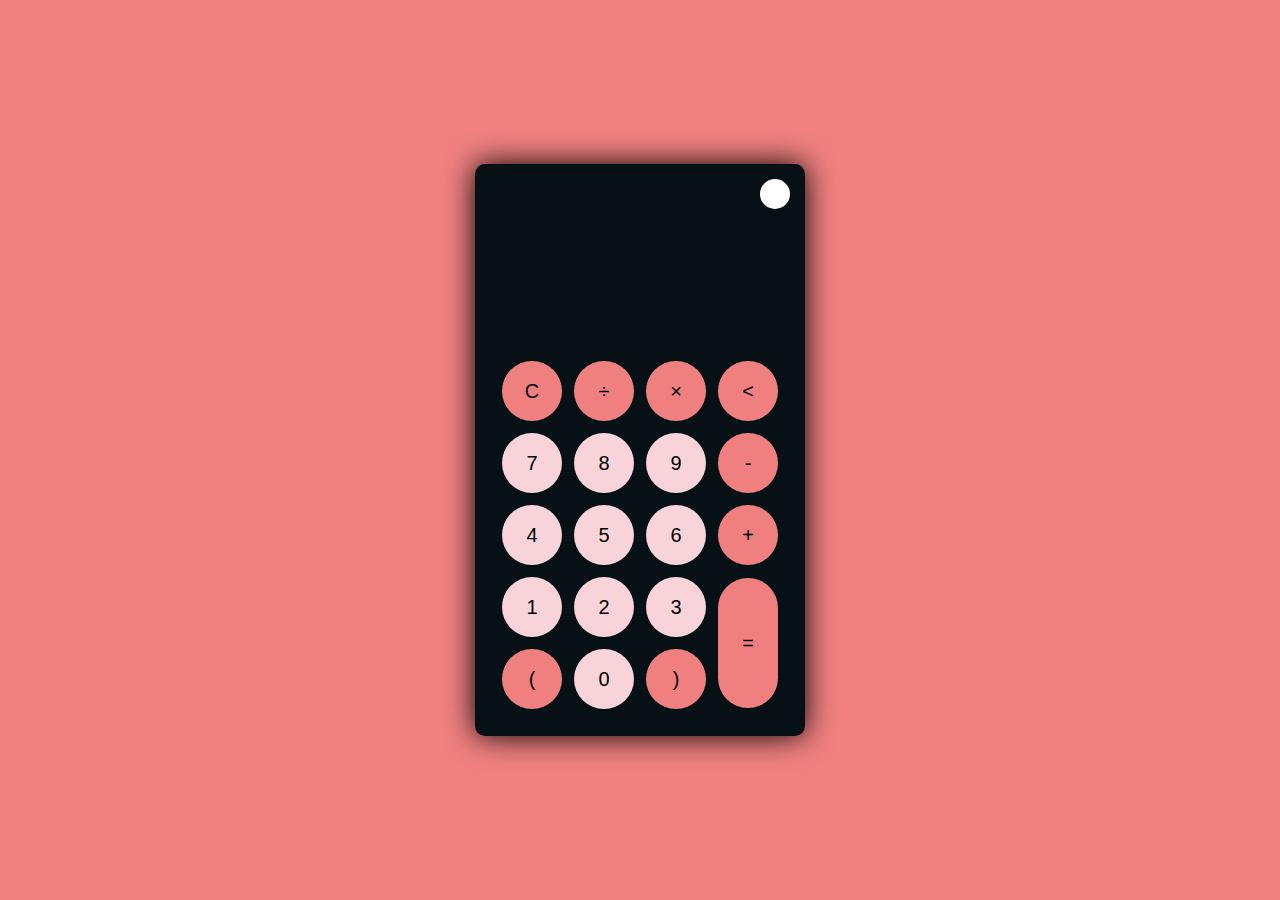
<file: Task-1_Calculator/calculator.html>
<!DOCTYPE html>
<html lang="en">
<head>
    <meta charset="UTF-8">
    <meta http-equiv="X-UA-Compatible" content="IE=edge">
    <meta name="viewport" content="width=device-width, initial-scale=1.0">
    <link rel="stylesheet" href="calci.css">
    <title>Calculator</title>
</head>
<body>
    <div class="container">
        <div class="calculator dark">
            <div class="theme-toggler active">
                <i class="toggler-icon"></i>
            </div>
            <div class="display-screen">
                <div id="display"></div>
            </div>
            <div class="buttons">
                <table>
                    <tr>
                        <td><button class="btn-operator" id="clear">C</button></td>
                        <td><button class="btn-operator" id="/">&divide;</button></td>
                        <td><button class="btn-operator" id="*">&times;</button></td>
                        <td><button class="btn-operator" id="backspace"><</button></td>
                    </tr>
                    <tr>
                        <td><button class="btn-number" id="7">7</button></td>
                        <td><button class="btn-number" id="8">8</button></td>
                        <td><button class="btn-number" id="9">9</button></td>
                        <td><button class="btn-operator" id="-">-</button></td>
                    </tr>
                    <tr>
                        <td><button class="btn-number" id="4">4</button></td>
                        <td><button class="btn-number" id="5">5</button></td>
                        <td><button class="btn-number" id="6">6</button></td>
                        <td><button class="btn-operator" id="+">+</button></td>
                    </tr>
                    <tr>
                        <td><button class="btn-number" id="1">1</button></td>
                        <td><button class="btn-number" id="2">2</button></td>
                        <td><button class="btn-number" id="3">3</button></td>
                        <td rowspan="2"><button class="btn-equal" id="equal">=</button></td>
                    </tr>
                    <tr>
                        <td><button class="btn-operator" id="(">(</button></td>
                        <td><button class="btn-number" id="0">0</button></td>
                        <td><button class="btn-operator" id=")">)</button></td>
                    </tr>
                </table>
            </div>
        </div>
    </div>
    <script src="calci.js"></script>
</body>
</html>
</file>
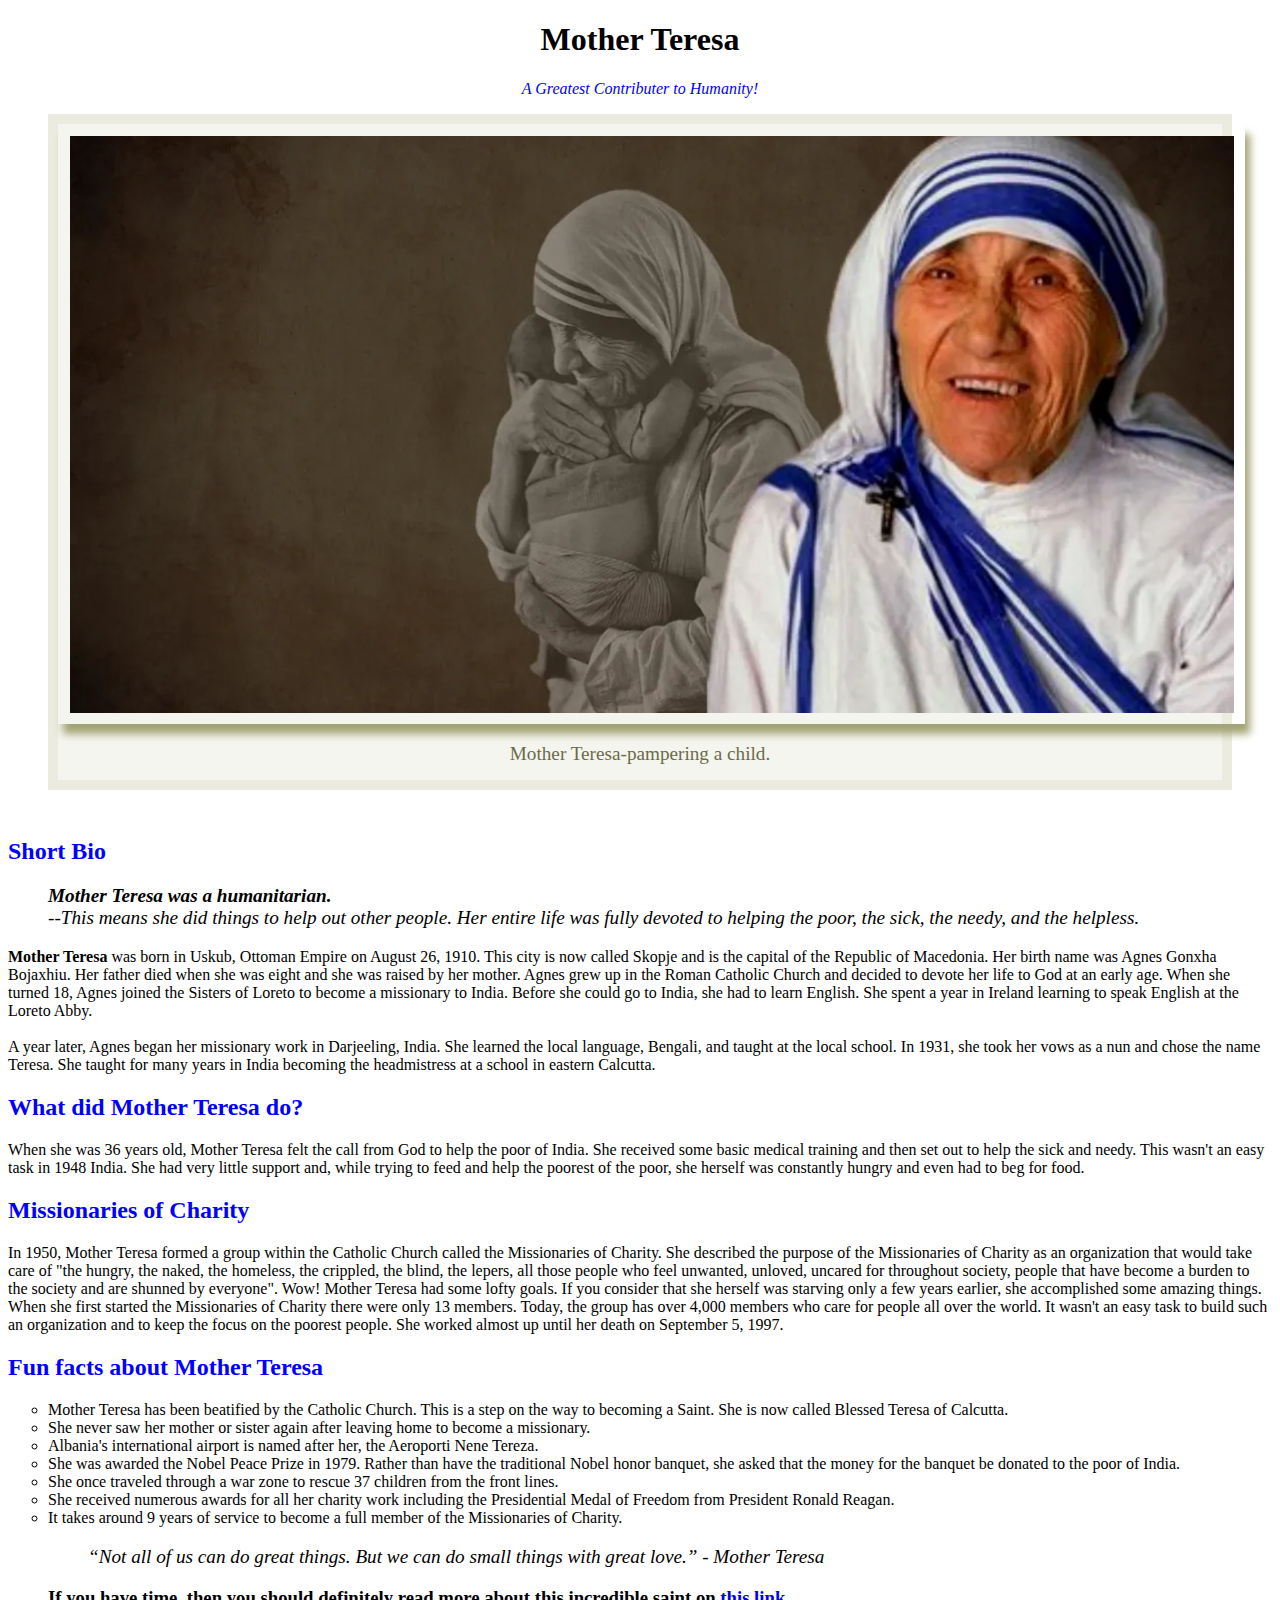
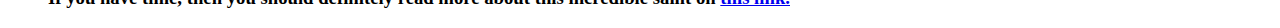
<file: Task-2_Tribute Page/tribute.html>
<!DOCTYPE html>
<html lang="en">

<head>
    <meta charset="UTF-8">
    <meta http-equiv="X-UA-Compatible" content="IE=edge">
    <meta name="viewport" content="width=device-width, initial-scale=1.0">
    <link rel="stylesheet" href="style.css">
    <title>Tribute Page</title>
</head>

<body>
        <main id="main">
            <h1 id="title">Mother Teresa</h1>
            <p id="m">A Greatest Contributer to Humanity!</p>
            <figure id="img-div">
                <img id="image"
                    src="images/Mother.webp">
                <figcaption id="img-caption">
                    Mother Teresa-pampering a child.
                </figcaption>
            </figure>
            <br>
            <section id="tribute-info">
                <h2>  Short Bio</h2>
                <blockquote >
                    <b>Mother Teresa was a humanitarian.</b> <br>--This means she did things to help out other people. 
                    Her entire life was fully devoted to helping the poor, the sick, the needy, and the helpless.
                </blockquote>
                <p>
                    <strong>Mother Teresa </strong>was born in Uskub, Ottoman Empire on August 26, 1910.
                     This city is now called Skopje and is the capital of the Republic of Macedonia. 
                     Her birth name was Agnes Gonxha Bojaxhiu. Her father died when she was eight and she was raised by her mother.
                    Agnes grew up in the Roman Catholic Church and decided to devote her life to God at an early age. 
                    When she turned 18, Agnes joined the Sisters of Loreto to become a missionary to India. Before she 
                    could go to India, she had to learn English. She spent a year in Ireland learning to speak English
                     at the Loreto Abby.
                    
                    <br><br>
                    A year later, Agnes began her missionary work in Darjeeling, India. She learned the local language,
                     Bengali, and taught at the local school. In 1931, she took her vows as a nun and chose the name 
                     Teresa. She taught for many years in India becoming the headmistress at a school in eastern Calcutta.
                </p>
                <h2>What did Mother Teresa do?</h2>
                <p>When she was 36 years old, Mother Teresa felt the call from God to help the poor of India. She received some basic medical training and then set out to help the sick and needy. This wasn't an easy task in 1948 India. She had very little support and, while trying to feed and help the poorest of the poor, she herself was constantly hungry and even had to beg for food.
                </p>

                <h2>Missionaries of Charity
                </h2>
                <p>In 1950, Mother Teresa formed a group within the Catholic Church called the Missionaries of Charity. She described the purpose of the Missionaries of Charity as an organization that would take care of "the hungry, the naked, the homeless, the crippled, the blind, the lepers, all those people who feel unwanted, unloved, uncared for throughout society, people that have become a burden to the society and are shunned by everyone".

                    Wow! Mother Teresa had some lofty goals. If you consider that she herself was starving only a few years earlier, she accomplished some amazing things. When she first started the Missionaries of Charity there were only 13 members. Today, the group has over 4,000 members who care for people all over the world.
                    
                    It wasn't an easy task to build such an organization and to keep the focus on the poorest people. She worked almost up until her death on September 5, 1997.
                    </p>
                    <h2>Fun facts about Mother Teresa</h2>
                    <ol class="a">
                       <li>Mother Teresa has been beatified by the Catholic Church. This is a step on the way to becoming a Saint. She is now called Blessed Teresa of Calcutta.</li>
                        <li>She never saw her mother or sister again after leaving home to become a missionary.</li>
                        <li>Albania's international airport is named after her, the Aeroporti Nene Tereza.</li>
                        <li>She was awarded the Nobel Peace Prize in 1979. Rather than have the traditional Nobel honor banquet, she asked that the money for the banquet be donated to the poor of India.</li>
                        <li>She once traveled through a war zone to rescue 37 children from the front lines.</li>
                        <li>She received numerous awards for all her charity work including the Presidential Medal of Freedom from President Ronald Reagan.</li>
                        <li>It takes around 9 years of service to become a full member of the Missionaries of Charity.</li>

                <blockquote>
                    “Not all of us can do great things. But we can do small things with great love.” - Mother Teresa
                </blockquote>

                <h3>
                    If you have time, then you should definitely read more about this incredible saint on 
                    <a id="tribute-link" target="_blank" href="https://en.wikipedia.org/wiki/Mother_Teresa">this link.</a>
                </h3>
            </section>
        </main>
</body>

</html>
</file>
<file: Task-1_Calculator/calci.css>
* {
    padding: 0;
    margin: 0;
    box-sizing: border-box;
    outline: 0;
    color: #adf9e7;
}

body {
    font-family: sans-serif;
    /**align-content: center;**/
}

a {
    text-decoration: none;
    color: #fff;
}

body {
   background-color: lightcoral;
}

.container {
    height: 100vh;
    width: 100vw;
    display: grid;
    place-items: center;
}

.calculator {
    position: relative;
    height: auto;
    width: auto;
    padding: 20px;
    border-radius: 10px;
    box-shadow: 0 0 30px #000;
}

.theme-toggler {
    position: absolute;
    top: 30px;
    right: 30px;
    color: #fff;
    cursor: pointer;
    z-index: 1;
}

.theme-toggler.active {
    color: #333;
}

.theme-toggler.active::before {
    background-color: #fff;
}

.theme-toggler::before {
    content: '';
    height: 30px;
    width: 30px;
    position: absolute;
    top: 50%;
    transform: translate(-50%, -50%);
    border-radius: 50%;
    background-color: #333;
    z-index: -1;
}

#display {
    margin: 0 10px;
    height: 150px;
    width: auto;
    max-width: 270px;
    display: flex;
    align-items: flex-end;
    justify-content: flex-end;
    font-size: 30px;
    margin-bottom: 20px;
    overflow-x: scroll;
  }

#display::-webkit-scrollbar {
    display: block;
    height: 3px;
}

button {
    height: 60px;
    width: 60px;
    border: 0;
    border-radius: 30px;
    margin: 5px;
    font-size: 20px;
    cursor: pointer;
    transition: all 200ms ease;
}

button:hover {
    transform: scale(1.1);
}

button#equal {
    height: 130px;
}

/** Light Theme **/

.calculator {
    background-color: #fff;
}

.calculator #display {
    color: #0a1e23;
}

.calculator button#clear {
    background-color: lightcoral;
    color: black;
}

.calculator button.btn-number {
    background-color: #ffc3cd;
    color: #000000;
}

.calculator button.btn-operator {
    background-color: lightcoral;
    color: black;
  }
  
  .calculator button.btn-equal {
    background-color:lightcoral;
    color: #000;
  }

  /** Dark Theme **/

  .calculator.dark {
    background-color: #071115;
  }

  .calculator.dark #display {
    color: #f8fafb;
  }

  .calculator.dark button#clear {
    background-color: lightcoral;
    color: black;
  }

  .calculator.dark button.btn-number {
    background-color: #f8d4da;
    color: black;
  }

  .calculator.dark button.btn-operator {
    background-color: lightcoral;
    color: black;
  }
  
  .calculator.dark button.btn-equal {
    background-color: lightcoral;
    color: black;
  }
</file>
<file: Task-2_Tribute Page/style.css>
#img-div {
    background-color: #f5f5f0;
    border: 10px solid #ebebe0;
    margin-bottom: 10px;
}

img {
    box-shadow: 5px 10px 8px #a3a375;
    padding: 1%;
    width: 100%;
    height: auto;
    margin: auto;
}

#img-caption {
    margin: 15px;
    font-family: Georgia, 'Times New Roman', Times, serif;
    font-size: larger;
    color: #6b6b47;
    text-align: center;
}

#title{
    text-align: center;
    
}

#m{
    text-align: center;
    font-style: italic;
    font-display: bold;
    color: blue;
}

blockquote{
    font-size: larger;
    font-style: italic;
}

.a{
    list-style-type: circle;
}

h2{
    color: blue;
}
</file>
